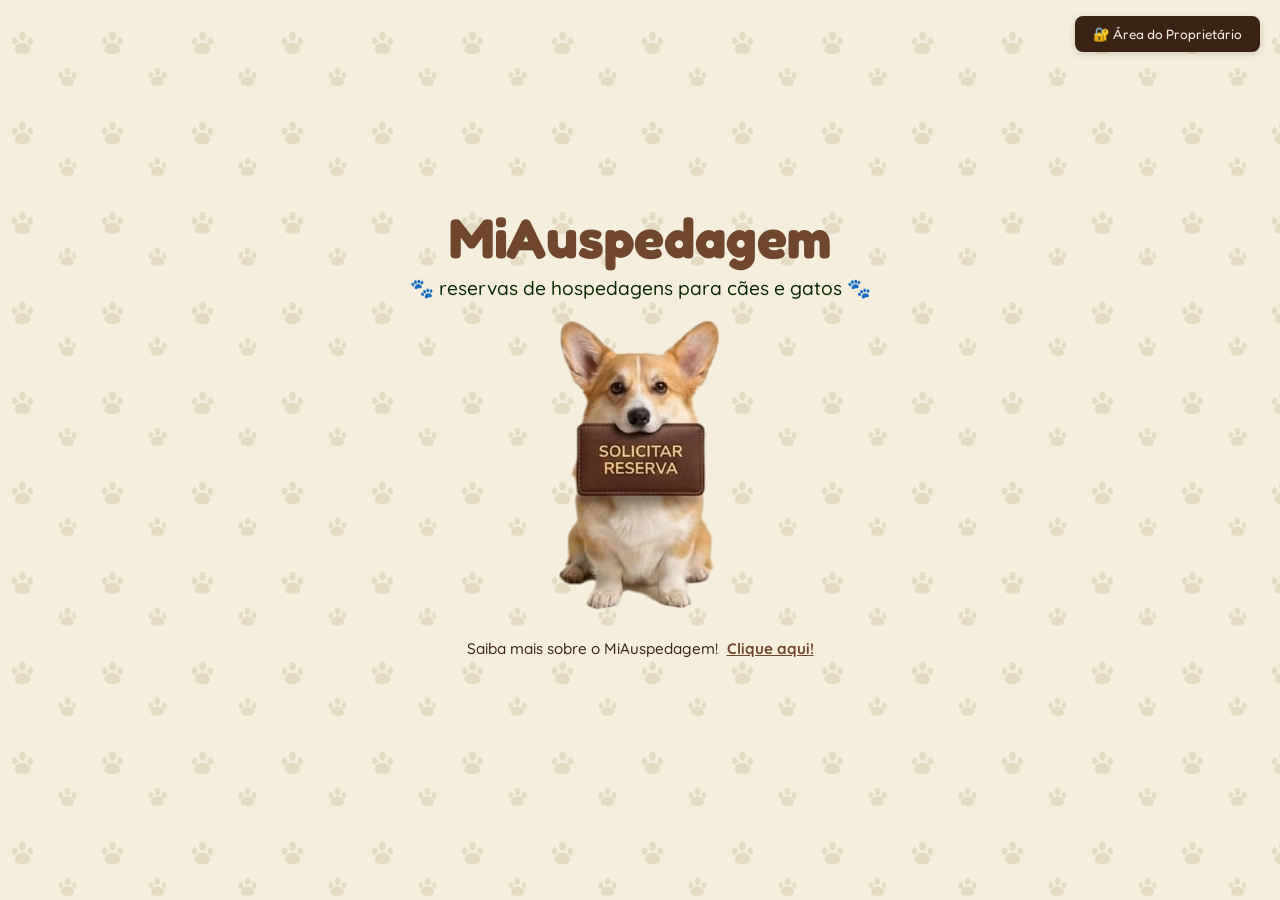
<file: index.html>
<!DOCTYPE html>
<html lang="pt-BR">

<head>
    <meta charset="UTF-8">
    <meta name="viewport" content="width=device-width, initial-scale=1.0">
    <title>MiAuspedagem</title>
    <link rel="preconnect" href="https://fonts.googleapis.com">
    <link rel="preconnect" href="https://fonts.gstatic.com" crossorigin>
    <link
        href="https://fonts.googleapis.com/css2?family=Fredoka:wght@600;700&family=Quicksand:wght@500;700&display=swap"
        rel="stylesheet">
    <link rel="stylesheet" href="./style.css">
</head>

<body>

    <!-- VISÃO DO CLIENTE -->
    <div id="viewCliente" class="view-section">
        <div class="top-bar-cliente">
            <button id="btnAbrirLogin" class="btn-acesso-dono">🔐 Área do Proprietário</button>
        </div>

        <!-- TELA 1: Principal -->
        <main class="container" id="mainContainer">
            <header class="header">
                <h1 class="title">MiAuspedagem</h1>
                <p class="subtitle">reservas de hospedagens para cães e gatos</p>
            </header>

            <div class="pet-wrapper">
                <button id="btnDalmata" class="image-button" aria-label="Solicitar Reserva">
                    <img src="doggy.jpeg" alt="Cãozinho segurando a placa Solicitar Reserva" class="pet-image">
                </button>
            </div>

            <!-- LINK SAIBA MAIS -->
            <div class="saiba-mais-container">
                <span>Saiba mais sobre o MiAuspedagem!</span>
                <button id="btnAbrirSobre" class="btn-saiba-mais">Clique aqui!</button>
            </div>
        </main>

        <!-- TELA 2: Calendário de Reservas -->
        <section class="calendar-screen hidden" id="calendarScreen">
            <div class="calendar-card">
                <h2 class="calendar-title">Calendário de Reservas</h2>

                <div class="calendar-header-nav">
                    <button id="btnPrevMonth" class="nav-month-btn">&lt;</button>
                    <span id="monthYearTitle" class="month-year-title"></span>
                    <button id="btnNextMonth" class="nav-month-btn">&gt;</button>
                </div>

                <div class="calendar-grid" id="calendarGrid">
                    <span class="day-header">D</span>
                    <span class="day-header">S</span>
                    <span class="day-header">T</span>
                    <span class="day-header">Q</span>
                    <span class="day-header">Q</span>
                    <span class="day-header">S</span>
                    <span class="day-header">S</span>
                </div>

                <div class="calendar-legend">
                    <div class="legend-item"><span class="dot green"></span> Disponível</div>
                    <div class="legend-item"><span class="dot red"></span> Reservado</div>
                </div>

                <button id="btnVoltarInicio" class="back-button">← Voltar</button>
            </div>
        </section>

        <!-- TELA 3: Formulário de Solicitação -->
        <section class="form-screen hidden" id="formScreen">
            <div class="form-card">
                <h2 class="form-title">FORMULÁRIO DE SOLICITAÇÃO</h2>
                <p id="selectedDateText" class="selected-date-display"></p>
                <form id="bookingForm">
                    <div class="form-group">
                        <label for="tutorName">Nome do Tutor</label>
                        <input type="text" id="tutorName" required>
                    </div>

                    <div class="form-group">
                        <label for="tutorPhone">Telefone (com DDD)</label>
                        <input type="tel" id="tutorPhone" placeholder="(00) 00000-0000" required>
                    </div>

                    <div class="form-group">
                        <label for="tutorEmail">E-mail</label>
                        <input type="email" id="tutorEmail" required>
                    </div>

                    <div class="form-group">
                        <label for="tutorCep">CEP</label>
                        <input type="text" id="tutorCep" maxlength="9" placeholder="00000-000" required>
                        <small id="cepError" class="cep-error hidden">CEP não encontrado</small>
                    </div>

                    <div class="form-group">
                        <label for="tutorAddress">Endereço</label>
                        <input type="text" id="tutorAddress" readonly class="readonly-input"
                            placeholder="Preenchido via CEP">
                    </div>

                    <div class="form-group">
                        <label for="tutorDetails">DETALHES DO PET (Raça, peso, observações)</label>
                        <textarea id="tutorDetails" rows="3"></textarea>
                    </div>

                    <button type="submit" class="submit-button">ENVIAR SOLICITAÇÃO</button>
                </form>
                <button id="btnVoltarCalendar" class="back-button">← Escolher outra data</button>
            </div>
        </section>

        <!-- TELA 4: Sucesso -->
        <section class="success-screen hidden" id="successScreen">
            <div class="success-card">
                <h2 class="success-title">SOLICITAÇÃO ENVIADA COM SUCESSO!</h2>
                <div class="check-icon">✓</div>
                <p class="success-msg">Aguarde o contato do estabelecimento para a confirmação da sua reserva.</p>

                <button id="btnNovoAgendamento" class="submit-button">Início</button>
            </div>
        </section>
    </div>

    <!-- MODAL DE LOGIN DO PROPRIETÁRIO -->
    <div id="modalLogin" class="modal-overlay hidden">
        <div class="login-card">
            <h2 class="login-title">LOGIN DO PROPRIETÁRIO</h2>
            <form id="loginForm">
                <div class="form-group">
                    <label for="adminPassword">Senha de Acesso</label>
                    <input type="password" id="adminPassword" placeholder="Digite sua senha" required>
                    <small id="loginError" class="login-error hidden">Senha incorreta!</small>
                </div>

                <button type="submit" class="submit-button">ENTRAR</button>
            </form>
            <button id="btnCancelarLogin" class="back-button">← Cancelar</button>
        </div>
    </div>

    <!-- MODAL SOBRE O MIAUSPEDAGEM (SAIBA MAIS) -->
    <div id="modalSobre" class="modal-overlay hidden">
        <div class="modal-sobre-card">
            <div class="modal-sobre-header">
                <h3>Sobre o MiAuspedagem</h3>
                <button id="btnFecharSobre" class="btn-close-modal">&times;</button>
            </div>
            <div class="modal-sobre-body">
                <p>O MiAuspedagem foi projetado para ser rápido e direto na reserva de hospedagens para seus animais de estimação:</p>
                <ul>
                    <li>Ao clicar no cãozinho, você visualiza em tempo real as datas disponíveis (em verde) e reservadas (em vermelho) no calendário.</li>
                    <li>Ao informar seu CEP, o sistema preenche o endereço automaticamente para agilizar a sua solicitação.</li>
                    <li>Após o envio dos dados do tutor e do pet, o estabelecimento entrará em contato direto pelo WhatsApp para confirmar os detalhes e a reserva.</li>
                </ul>
            </div>
            <div class="modal-sobre-footer">
                <button id="btnEntendidoSobre" class="submit-button">Entendido!</button>
            </div>
        </div>
    </div>

    <!-- VISÃO DO PROPRIETÁRIO -->
    <div id="viewDono" class="view-section hidden">
        <div class="admin-container">
            <div class="admin-header">
                <h1 class="title" style="font-size: 2.3rem;">Painel do Proprietário</h1>
                <button id="btnLogout" class="btn-logout">← Sair</button>
            </div>

            <div id="bookingList">
                <!-- As solicitações serão carregadas dinamicamente aqui -->
            </div>
        </div>
    </div>

    <script src="script.js"></script>
</body>

</html>
</file>
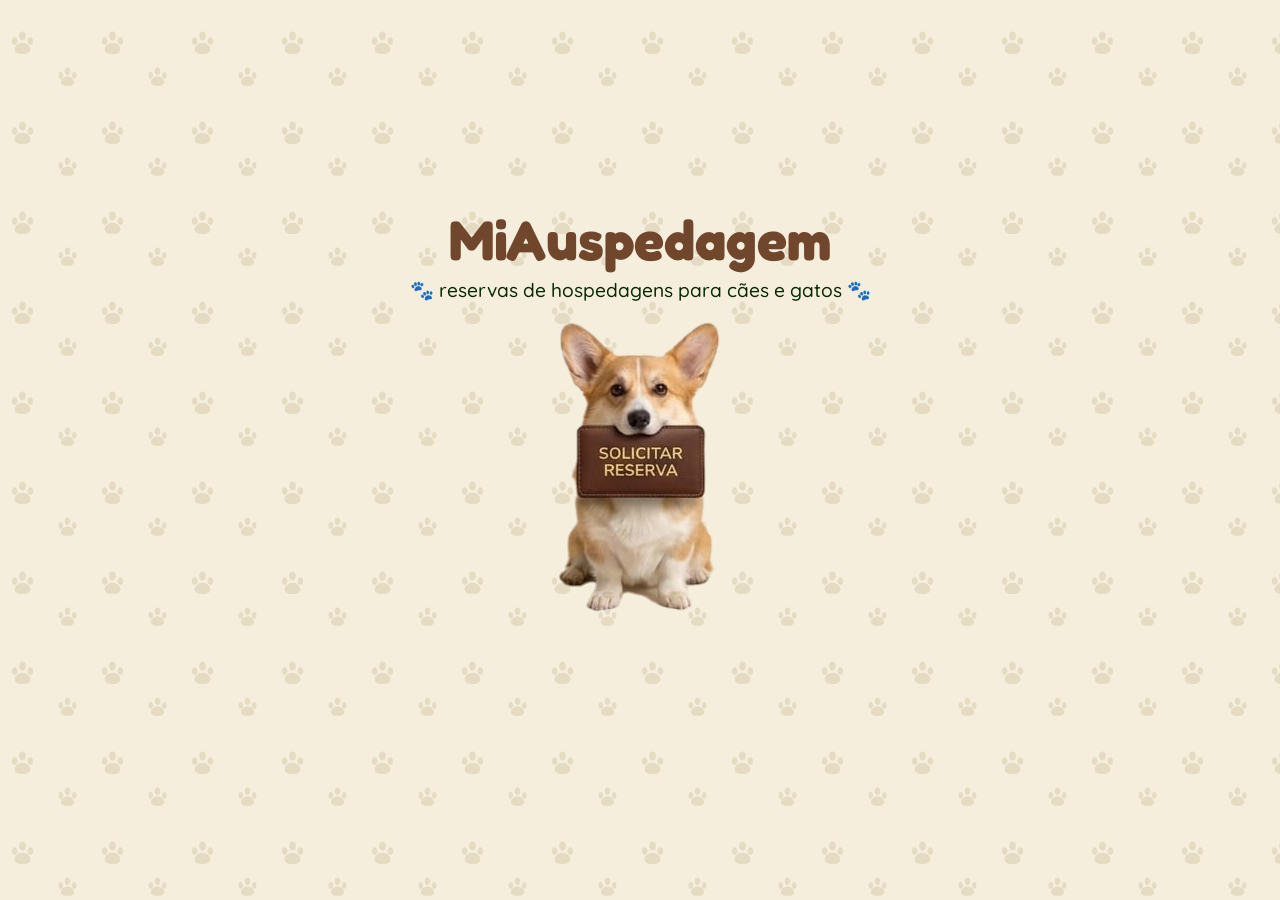
<file: hospet.html>
<!DOCTYPE html>
<html lang="pt-BR">

<head>
    <meta charset="UTF-8">
    <meta name="viewport" content="width=device-width, initial-scale=1.0">
    <title>HosPet</title>
    <link rel="preconnect" href="https://fonts.googleapis.com">
    <link rel="preconnect" href="https://fonts.gstatic.com" crossorigin>
    <link
        href="https://fonts.googleapis.com/css2?family=Fredoka:wght@600;700&family=Quicksand:wght@500;700&display=swap"
        rel="stylesheet">
    <link rel="stylesheet" href="style.css">
</head>

<body>

    <!-- TELA 1: Principal -->
    <main class="container" id="mainContainer">
        <header class="header">
            <h1 class="title">MiAuspedagem</h1>
            <p class="subtitle">reservas de hospedagens para cães e gatos</p>
        </header>

        <div class="pet-wrapper">
            <button id="btnDalmata" class="image-button" aria-label="Solicitar Reserva">
                <img src="doggy.jpeg" alt="Cãozinho segurando a placa Solicitar Reserva" class="pet-image">
            </button>
        </div>

    </main>

    <!-- TELA 2: Calendário de Reservas -->
    <section class="calendar-screen hidden" id="calendarScreen">
        <div class="calendar-card">
            <h2 class="calendar-title">Calendário de Reservas</h2>

            <!-- Seletor de Mês e Ano -->
            <div class="calendar-header-nav">
                <button id="btnPrevMonth" class="nav-month-btn">&lt;</button>
                <span id="monthYearTitle" class="month-year-title">Setembro 2026</span>
                <button id="btnNextMonth" class="nav-month-btn">&gt;</button>
            </div>

            <div class="calendar-grid" id="calendarGrid">
                <span class="day-header">D</span>
                <span class="day-header">S</span>
                <span class="day-header">T</span>
                <span class="day-header">Q</span>
                <span class="day-header">Q</span>
                <span class="day-header">S</span>
                <span class="day-header">S</span>

                <!-- Os dias e espaçadores serão inseridos via JavaScript -->
            </div>

            <div class="calendar-legend">
                <div class="legend-item"><span class="dot green"></span> Disponível</div>
                <div class="legend-item"><span class="dot red"></span> Reservado</div>
            </div>

            <button id="btnVoltarInicio" class="back-button">← Voltar</button>
        </div>
    </section>

    <!-- TELA 3: Formulário de Solicitação -->
    <section class="form-screen hidden" id="formScreen">
        <div class="form-card">
            <h2 class="form-title">FORMULÁRIO DE SOLICITAÇÃO</h2>
            <p id="selectedDateText" class="selected-date-display"></p>
            <form id="bookingForm">
                <div class="form-group">
                    <label for="tutorName">Nome do Tutor</label>
                    <input type="text" id="tutorName" required>
                </div>

                <div class="form-group">
                    <label for="tutorPhone">Telefone (com DDD)</label>
                    <input type="tel" id="tutorPhone" placeholder="(00) 00000-0000" required>
                </div>

                <div class="form-group">
                    <label for="tutorEmail">E-mail</label>
                    <input type="email" id="tutorEmail" required>
                </div>

                <div class="form-group">
                    <label for="tutorCep">CEP</label>
                    <input type="text" id="tutorCep" maxlength="9" placeholder="00000-000" required>
                    <small id="cepError" class="cep-error hidden">CEP não encontrado</small>
                </div>

                <div class="form-group">
                    <label for="tutorAddress">Endereço</label>
                    <input type="text" id="tutorAddress" readonly class="readonly-input"
                        placeholder="Preenchido via CEP">
                </div>

                <div class="form-group">
                    <label for="tutorDetails">OUTROS DETALHES</label>
                    <textarea id="tutorDetails" rows="3"></textarea>
                </div>

                <button type="submit" class="submit-button">ENVIAR SOLICITAÇÃO</button>
            </form>
            <button id="btnVoltarCalendar" class="back-button">← Escolher outra data</button>
        </div>
    </section>

    <!-- TELA 4: Sucesso -->
    <section class="success-screen hidden" id="successScreen">
        <div class="success-card">
            <h2 class="success-title">SOLICITAÇÃO ENVIADA COM SUCESSO</h2>
            <div class="check-icon">✓</div>
            <p class="success-msg">Aguarde o retorno!</p>

            <a href="https://wa.me/5500000000000" id="whatsappBtn" target="_blank" class="whatsapp-button">
                <span class="wa-icon">💬</span> CONTATO NO WHATSAPP
            </a>

            <button id="btnNovoAgendamento" class="back-button">Início</button>
        </div>
    </section>

    <script src="script.js"></script>
</body>

</html>
</file>
<file: style.css>
* {
    margin: 0;
    padding: 0;
    box-sizing: border-box;
}

body {
    background-color: #f5eedc;
    background-image: url("data:image/svg+xml,%3Csvg xmlns='http://www.w3.org/2000/svg' width='80' height='80' viewBox='0 0 80 80'%3E%3Cg fill='%23d1c4a5' fill-opacity='0.45'%3E%3Cpath d='M20 28c-1.7 0-3 1.8-3 4s1.3 4 3 4 3-1.8 3-4-1.3-4-3-4zm-7 5c-1.4 0-2.5 1.6-2.5 3.5S11.6 40 13 40s2.5-1.6 2.5-3.5S14.4 33 13 33zm14 0c-1.4 0-2.5 1.6-2.5 3.5s1.1 3.5 2.5 3.5 2.5-1.6 2.5-3.5-1.1-3.5-2.5-3.5zm-7 5c-3.9 0-7 2.7-7 6 0 2.2 2.1 4 7 4s7-1.8 7-4c0-3.3-3.1-6-7-6z'/%3E%3Cpath d='M60 60c-1.4 0-2.5 1.5-2.5 3.3s1.1 3.3 2.5 3.3 2.5-1.5 2.5-3.3-1.1-3.3-2.5-3.3zm-6 4c-1.1 0-2 1.3-2 3s.9 3 2 3 2-1.3 2-3-.9-3-2-3zm12 0c-1.1 0-2 1.3-2 3s.9 3 2 3 2-1.3 2-3-.9-3-2-3zm-6 4c-3.2 0-5.8 2.2-5.8 5 0 1.8 1.7 3.3 5.8 3.3s5.8-1.5 5.8-3.3c0-2.8-2.6-5-5.8-5z'/%3E%3C/g%3E%3C/svg%3E");
    background-repeat: repeat;
    background-size: 90px 90px;
    font-family: 'Quicksand', sans-serif;
    min-height: 100vh;
    display: flex;
    flex-direction: column;
    align-items: center;
}

.hidden {
    display: none !important;
}

/* BOTÃO FIXO NO CANTO SUPERIOR DIREITO */
.top-bar-cliente {
    position: fixed;
    top: 16px;
    right: 20px;
    z-index: 100;
}

.btn-acesso-dono {
    background-color: #3b2314;
    color: #f5eedc;
    border: 2px solid #3b2314;
    border-radius: 8px;
    padding: 8px 16px;
    font-family: 'Fredoka', sans-serif;
    font-size: 0.85rem;
    cursor: pointer;
    box-shadow: 0 2px 8px rgba(0, 0, 0, 0.15);
    transition: all 0.2s ease;
}

.btn-acesso-dono:hover {
    background-color: #5c3a23;
    transform: translateY(-1px);
}

/* CONTEÚDO DAS VISÕES */
.view-section {
    width: 100%;
    max-width: 900px;
    padding: 20px;
}

/* TELA PRINCIPAL CLIENTE */
.container {
    text-align: center;
    width: 100%;
    min-height: calc(100vh - 80px);
    display: flex;
    flex-direction: column;
    align-items: center;
    justify-content: center;
    padding: 20px 0;
}

.header {
    margin-bottom: 20px;
}

.title {
    font-family: 'Fredoka', sans-serif;
    font-size: 3.5rem;
    color: #70472d;
    font-weight: 700;
}

.subtitle {
    font-size: 1.2rem;
    color: #092903;
    font-weight: 500;
    margin-top: 5px;
}

.subtitle::before {
    content: "🐾 ";
}

.subtitle::after {
    content: " 🐾";
}

.pet-wrapper {
    width: 100%;
    display: flex;
    justify-content: center;
}

.image-button {
    background: none;
    border: none;
    cursor: pointer;
    padding: 0;
    outline: none;
}

.pet-image {
    max-width: 260px;
    transition: transform 0.3s ease;
}

.pet-image:hover {
    transform: scale(1.08);
}

/* SEÇÃO SAIBA MAIS DA PRINCIPAL */
.saiba-mais-container {
    text-align: center;
    margin-top: 25px;
    font-size: 0.95rem;
    color: #3b2314;
    font-weight: 500;
}

.btn-saiba-mais {
    background: none;
    border: none;
    color: #70472d;
    font-weight: 700;
    text-decoration: underline;
    cursor: pointer;
    font-family: inherit;
    font-size: 0.95rem;
    margin-left: 5px;
}

.btn-saiba-mais:hover {
    color: #3b8754;
}

/* CARDS DO CLIENTE */
.calendar-screen,
.form-screen,
.success-screen {
    display: flex;
    justify-content: center;
    align-items: center;
    width: 100%;
    min-height: calc(100vh - 40px);
    padding: 20px 0;
}

.calendar-card,
.form-card,
.success-card,
.login-card {
    background-color: #f9f4e8;
    border: 2px solid #3b2314;
    border-radius: 16px;
    padding: 24px;
    width: 100%;
    max-width: 420px;
    box-shadow: 0 4px 12px rgba(0, 0, 0, 0.08);
}

.calendar-title,
.form-title,
.login-title {
    font-family: 'Quicksand', sans-serif;
    color: #2b170c;
    font-size: 1.3rem;
    font-weight: 700;
    margin-bottom: 12px;
    text-align: center;
}

.calendar-header-nav {
    display: flex;
    justify-content: space-between;
    align-items: center;
    margin-bottom: 15px;
    background-color: #ffffff;
    border: 2px solid #3b2314;
    border-radius: 8px;
    padding: 6px 12px;
}

.month-year-title {
    font-weight: 700;
    color: #2b170c;
    font-size: 1.05rem;
    text-transform: capitalize;
}

.nav-month-btn {
    background: none;
    border: none;
    font-size: 1.2rem;
    font-weight: 700;
    color: #3b2314;
    cursor: pointer;
    padding: 0 8px;
}

.calendar-grid {
    background-color: #ffffff;
    border: 2px solid #3b2314;
    border-radius: 10px;
    padding: 15px;
    display: grid;
    grid-template-columns: repeat(7, 1fr);
    gap: 8px;
    text-align: center;
}

.day-header {
    font-weight: 700;
    color: #000;
    font-size: 1rem;
    margin-bottom: 5px;
}

.day {
    border: none;
    border-radius: 50%;
    width: 34px;
    height: 34px;
    display: flex;
    justify-content: center;
    align-items: center;
    font-weight: 700;
    font-size: 0.95rem;
    margin: 0 auto;
}

.day.available {
    background-color: #72c186;
    color: #4d411a;
    cursor: pointer;
    transition: transform 0.1s ease;
}

.day.available:hover {
    transform: scale(1.1);
}

.day.reserved {
    background-color: #f05a5b;
    color: #5c1112;
    cursor: not-allowed;
    opacity: 0.85;
}

.calendar-legend {
    display: flex;
    justify-content: space-around;
    margin-top: 15px;
    font-weight: 700;
    color: #2b170c;
    font-size: 0.95rem;
}

.legend-item {
    display: flex;
    align-items: center;
    gap: 8px;
}

.dot {
    width: 14px;
    height: 14px;
    border-radius: 50%;
    display: inline-block;
}

.dot.green {
    background-color: #72c186;
}

.dot.red {
    background-color: #f05a5b;
}

/* FORMULÁRIOS & MODAIS */
.selected-date-display {
    font-size: 0.95rem;
    font-weight: 700;
    color: #3b8754;
    text-align: center;
    margin-bottom: 15px;
}

.form-group {
    display: flex;
    flex-direction: column;
    margin-bottom: 12px;
    text-align: left;
}

.form-group label {
    font-size: 0.85rem;
    font-weight: 700;
    color: #2b170c;
    margin-bottom: 4px;
}

.form-group input,
.form-group textarea {
    border: 2px solid #3b2314;
    border-radius: 8px;
    padding: 8px 12px;
    font-family: inherit;
    font-size: 0.95rem;
    background-color: #fff;
    outline: none;
}

.form-group input.readonly-input {
    background-color: #eee8d5;
    color: #655147;
}

.cep-error,
.login-error {
    color: #d32f2f;
    font-size: 0.8rem;
    margin-top: 4px;
    font-weight: 700;
    text-align: center;
}

.submit-button {
    width: 100%;
    background-color: #3b8754;
    color: #ffffff;
    border: 2px solid #285e3a;
    border-radius: 8px;
    padding: 12px;
    font-weight: 700;
    font-size: 1rem;
    cursor: pointer;
    margin-top: 10px;
}

.submit-button:hover {
    background-color: #2e6d43;
}

/* MODAL OVERLAY */
.modal-overlay {
    position: fixed;
    top: 0;
    left: 0;
    width: 100%;
    height: 100%;
    background-color: rgba(0, 0, 0, 0.5);
    display: flex;
    justify-content: center;
    align-items: center;
    z-index: 200;
    padding: 20px;
}

/* MODAL SOBRE (SAIBA MAIS) */
.modal-sobre-card {
    background-color: #f9f4e8;
    border: 2px solid #3b2314;
    border-radius: 16px;
    padding: 24px;
    width: 100%;
    max-width: 480px;
    box-shadow: 0 4px 16px rgba(0, 0, 0, 0.2);
    color: #2b170c;
    text-align: left;
}

.modal-sobre-header {
    display: flex;
    justify-content: space-between;
    align-items: center;
    border-bottom: 1px solid #d1c4a5;
    padding-bottom: 10px;
    margin-bottom: 15px;
}

.modal-sobre-header h3 {
    font-family: 'Quicksand', sans-serif;
    font-size: 1.3rem;
    color: #2b170c;
}

.btn-close-modal {
    background: none;
    border: none;
    font-size: 1.5rem;
    font-weight: bold;
    color: #3b2314;
    cursor: pointer;
}

.modal-sobre-body p {
    font-size: 0.95rem;
    margin-bottom: 12px;
    line-height: 1.4;
}

.modal-sobre-body ul {
    padding-left: 20px;
    margin-bottom: 20px;
}

.modal-sobre-body li {
    font-size: 0.9rem;
    margin-bottom: 8px;
    line-height: 1.4;
}

.modal-sobre-footer {
    border-top: 1px solid #d1c4a5;
    padding-top: 12px;
}

/* SUCESSO & VOLTAR */
.success-card {
    text-align: center;
}

.success-title {
    font-size: 1.1rem;
    font-weight: 700;
    color: #2b170c;
    margin-bottom: 15px;
}

.check-icon {
    width: 60px;
    height: 60px;
    background-color: #5bbd76;
    color: white;
    border-radius: 50%;
    display: flex;
    justify-content: center;
    align-items: center;
    font-size: 2rem;
    margin: 0 auto 15px auto;
}

.success-msg {
    font-size: 0.95rem;
    color: #444;
    margin-bottom: 20px;
}

.back-button {
    margin-top: 15px;
    background: none;
    border: none;
    color: #3b2314;
    font-weight: 700;
    cursor: pointer;
    font-size: 0.9rem;
    display: block;
    width: 100%;
}

/* PAINEL DO PROPRIETÁRIO */
.admin-container {
    width: 100%;
    margin: 20px 0;
}

.admin-header {
    display: flex;
    justify-content: space-between;
    align-items: center;
    margin-bottom: 24px;
}

.btn-logout {
    background-color: #d32f2f;
    color: white;
    border: 1px solid #9a0007;
    padding: 8px 16px;
    border-radius: 8px;
    font-weight: 700;
    cursor: pointer;
    font-size: 0.85rem;
}

.booking-card {
    background-color: #f9f4e8;
    border: 2px solid #3b2314;
    border-radius: 12px;
    padding: 20px;
    margin-bottom: 16px;
    display: flex;
    flex-direction: column;
    gap: 8px;
    text-align: left;
    box-shadow: 0 4px 8px rgba(0, 0, 0, 0.05);
}

.booking-header-row {
    display: flex;
    justify-content: space-between;
    align-items: center;
    border-bottom: 1px solid #d1c4a5;
    padding-bottom: 8px;
    margin-bottom: 8px;
}

.status-badge {
    padding: 4px 10px;
    border-radius: 12px;
    font-size: 0.8rem;
    font-weight: 700;
}

.status-pendente {
    background-color: #ffe17d;
    color: #5c4300;
}

.status-confirmado {
    background-color: #72c186;
    color: #1a4d25;
}

.actions-group {
    display: flex;
    gap: 12px;
    margin-top: 12px;
}

.btn-wa {
    background-color: #25d366;
    color: white;
    text-decoration: none;
    padding: 10px 16px;
    border-radius: 8px;
    font-weight: 700;
    font-size: 0.9rem;
    display: inline-flex;
    align-items: center;
    gap: 6px;
    border: 1px solid #1da851;
}

.btn-confirm {
    background-color: #3b8754;
    color: white;
    border: 1px solid #285e3a;
    padding: 10px 16px;
    border-radius: 8px;
    font-weight: 700;
    cursor: pointer;
    font-size: 0.9rem;
}

.btn-confirm:hover {
    background-color: #2e6d43;
}

.empty-msg {
    text-align: center;
    font-size: 1.1rem;
    color: #5c4300;
    background: #f9f4e8;
    padding: 30px;
    border-radius: 12px;
    border: 2px solid #3b2314;
}
</file>
